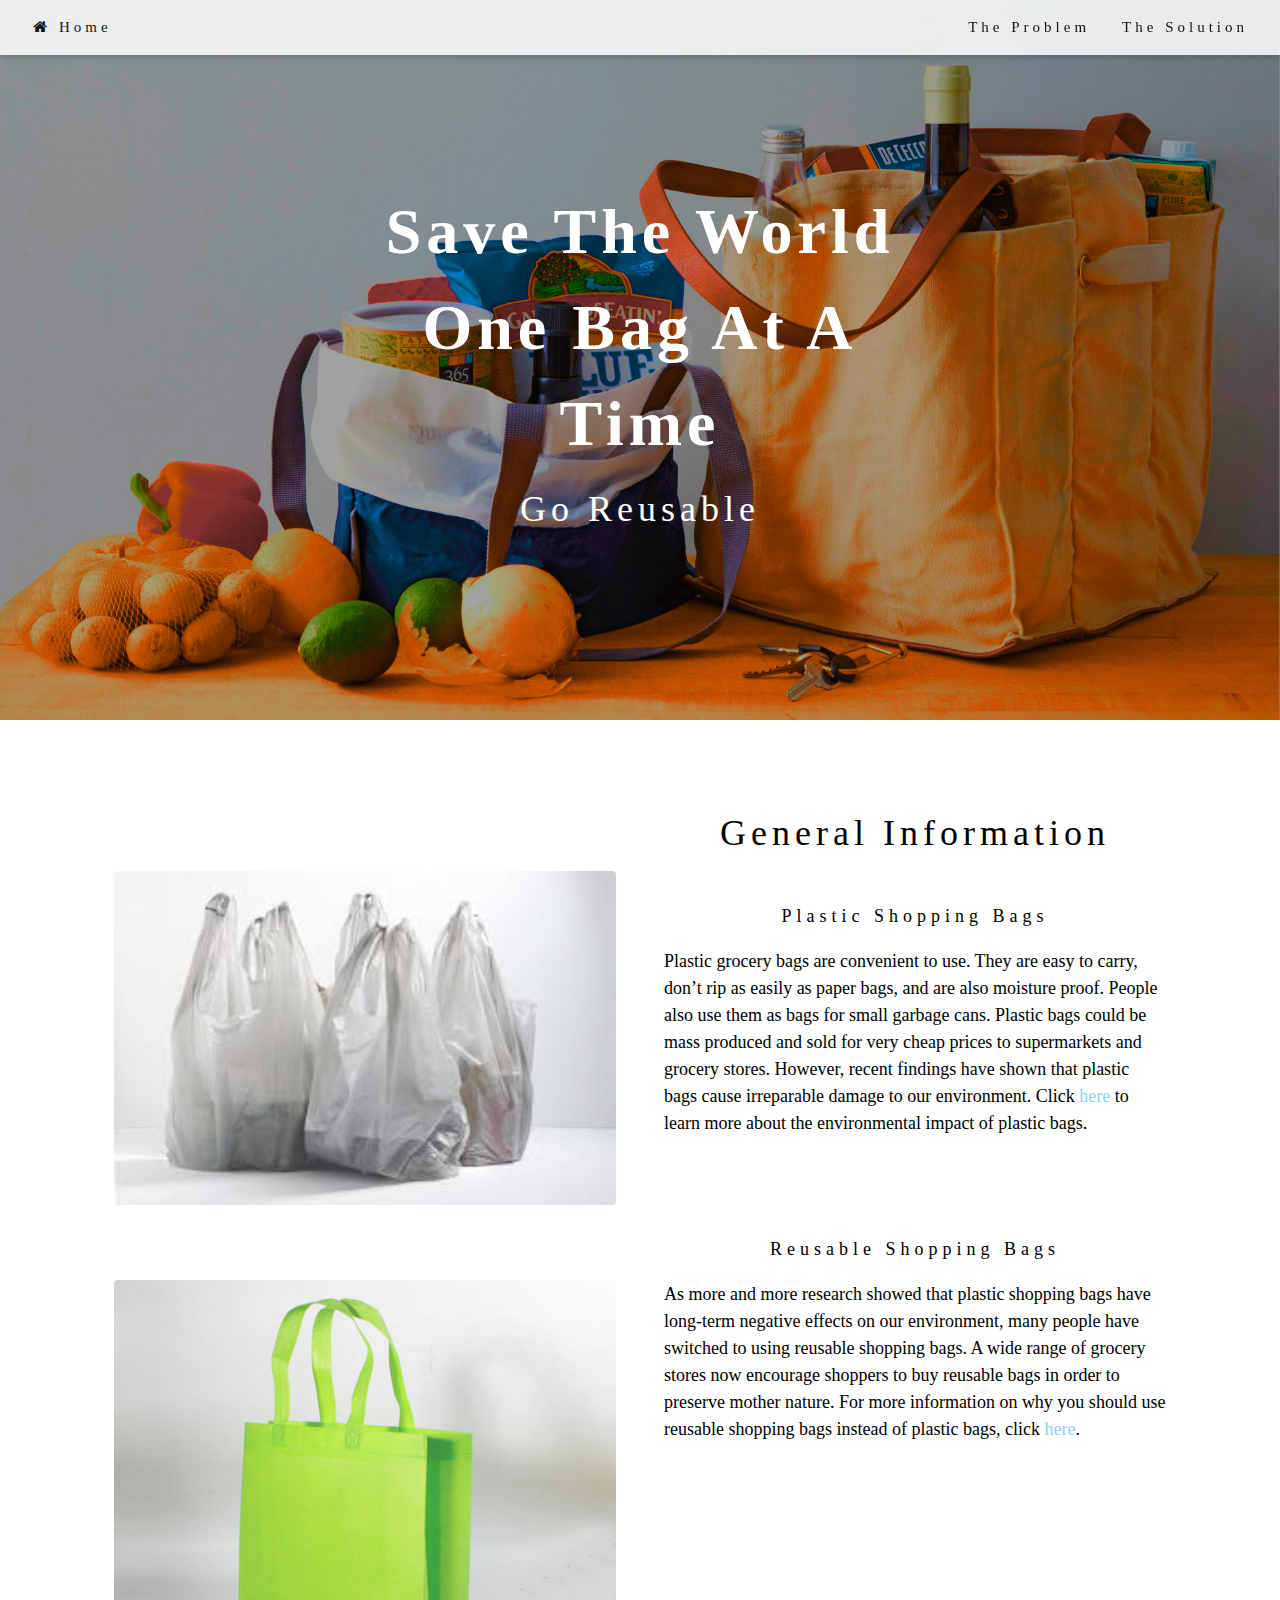
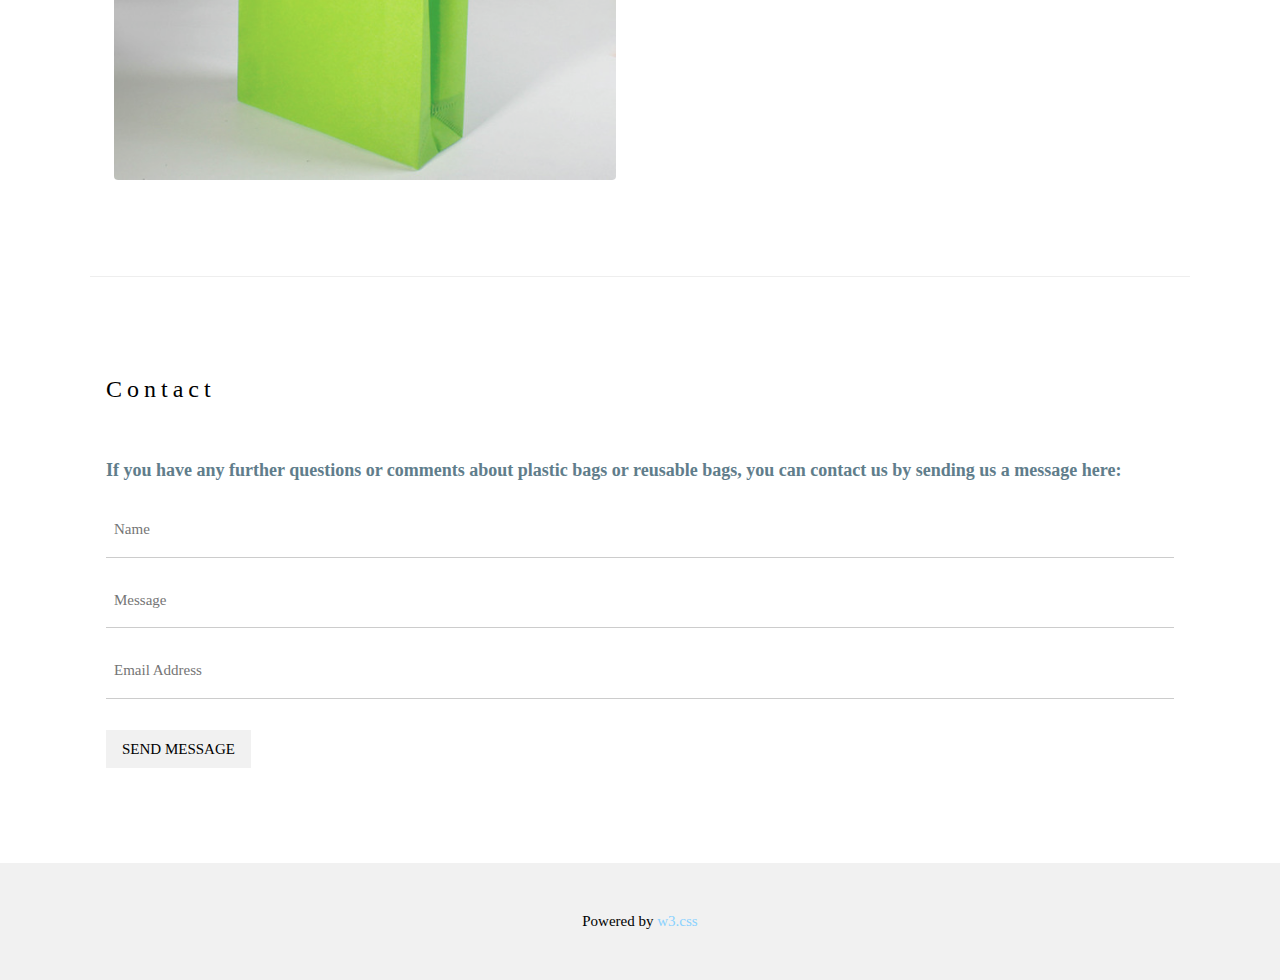
<file: index.html>
<!DOCTYPE html>
<html>
<title>Go Reusable</title>
<meta charset="UTF-8">
<meta name="viewport" content="width=device-width, initial-scale=1">
<link rel="stylesheet" href="https://www.w3schools.com/w3css/4/w3.css">
<link rel="stylesheet" href="css/style.css">
<link rel="stylesheet" href="https://cdnjs.cloudflare.com/ajax/libs/font-awesome/4.7.0/css/font-awesome.min.css">
<style>
body {font-family: "Times New Roman", Georgia, Serif;}
h1, h2, h3, h4, h5, h6 {
  font-family: "Playfair Display";
  letter-spacing: 5px;
}
</style>
<body>

<!-- Navbar (sit on top) -->
<div class="w3-top">
  <div class="w3-bar w3-white w3-padding w3-card style-opacity" style="letter-spacing:4px;">
    <a href="index.html" class="w3-bar-item w3-button"><i class="fa fa-fw fa-home"></i> Home</a>
    
    <!-- Right-sided navbar links. Hide them on small screens -->
    <div class="w3-right w3-hide-small">
      <a href="problem.html" class="w3-bar-item w3-button">The Problem</a>
      <a href="solution.html" class="w3-bar-item w3-button">The Solution</a>
    </div>
  </div>
</div>

<!-- Header -->
<header class="w3-display-container w3-content w3-wide" style="max-width:1600px;min-width:500px" id="home">
  <div class="darken"><img class="w3-image darken"  src="/img/ArtisticReusableBags.jpg" alt="Hamburger Catering" width="1600" height="800"></div>
  <div class="w3-display-middle w3-padding-large">
    <h1 class="w3-center w3-text-white w3-jumbo"><b>Save The World One Bag At A Time</b></h1> <h4 class="w3-center w3-text-white w3-xxlarge">Go Reusable</h4>
  </div>
</header>

<!-- Page content -->
<div class="w3-content" style="max-width:1100px">

  <!-- About Section -->
  <div class="w3-row w3-padding-64" id="about">
    <div class="w3-col m6 w3-padding-large w3-hide-small">
     <p><br><br></p>
     <img src="/img/3plastic-bags.jpg" class="w3-round w3-image w3-opacity-min" alt="Table Setting" width="600" height="750">
     <p><br><br></p>
     <img src="/img/green-reusable-bag.jpg" class="w3-round w3-image w3-opacity-min" alt="Table Setting" width="600" height="750">
    </div>

    <div class="w3-col m6 w3-padding-large">
      <h1 class="w3-center">General Information</h1><br>
      <h5 class="w3-center">Plastic Shopping Bags</h5>
      <p class="w3-large">Plastic grocery bags are convenient to use. They are easy to carry, don’t rip as easily as paper bags, and are also moisture proof. People also use them as bags for small garbage cans. Plastic bags could be mass produced and sold for very cheap prices to supermarkets and grocery stores. However, recent findings have shown that plastic bags cause irreparable damage to our environment. Click <a href="problem.html">here</a> to learn more about the environmental impact of plastic bags.</p>
      <h5 class="w3-center"><br><br><br>Reusable Shopping Bags</h5>
      <p class="w3-large">As more and more research showed that plastic shopping bags have long-term negative effects on our environment, many people have switched to using reusable shopping bags. A wide range of grocery stores now encourage shoppers to buy reusable bags in order to preserve mother nature. For more information on why you should use reusable shopping bags instead of plastic bags, click <a href="solution.html">here</a>.</p>
    </div>
  </div>
  
  <hr>
  
  <!-- Contact Section -->
  <div class="w3-container w3-padding-64" id="contact">
    <h3>Contact</h3><br>
    <p class="w3-text-blue-grey w3-large"><b>If you have any further questions or comments about plastic bags or reusable bags, you can contact us by sending us a message here: </b></p>
    <form action="/action_page.php" target="_blank">
      <p><input class="w3-input w3-padding-16" type="text" placeholder="Name" required name="Name"></p>
      <p><input class="w3-input w3-padding-16" type="text" placeholder="Message" required name="Message"></p>
      <p><input class="w3-input w3-padding-16" type="text" placeholder="Email Address" required name="Email Adress"></p>
      <p><button class="w3-button w3-light-grey w3-section" type="submit">SEND MESSAGE</button></p>
    </form>
  </div>
  
<!-- End page content -->
</div>

<!-- Footer -->
<footer class="w3-center w3-light-grey w3-padding-32">
  <p>Powered by <a href="https://www.w3schools.com/w3css/default.asp" title="W3.CSS" target="_blank" class="w3-hover-text-green">w3.css</a></p>
</footer>

</body>
</html>
</file>
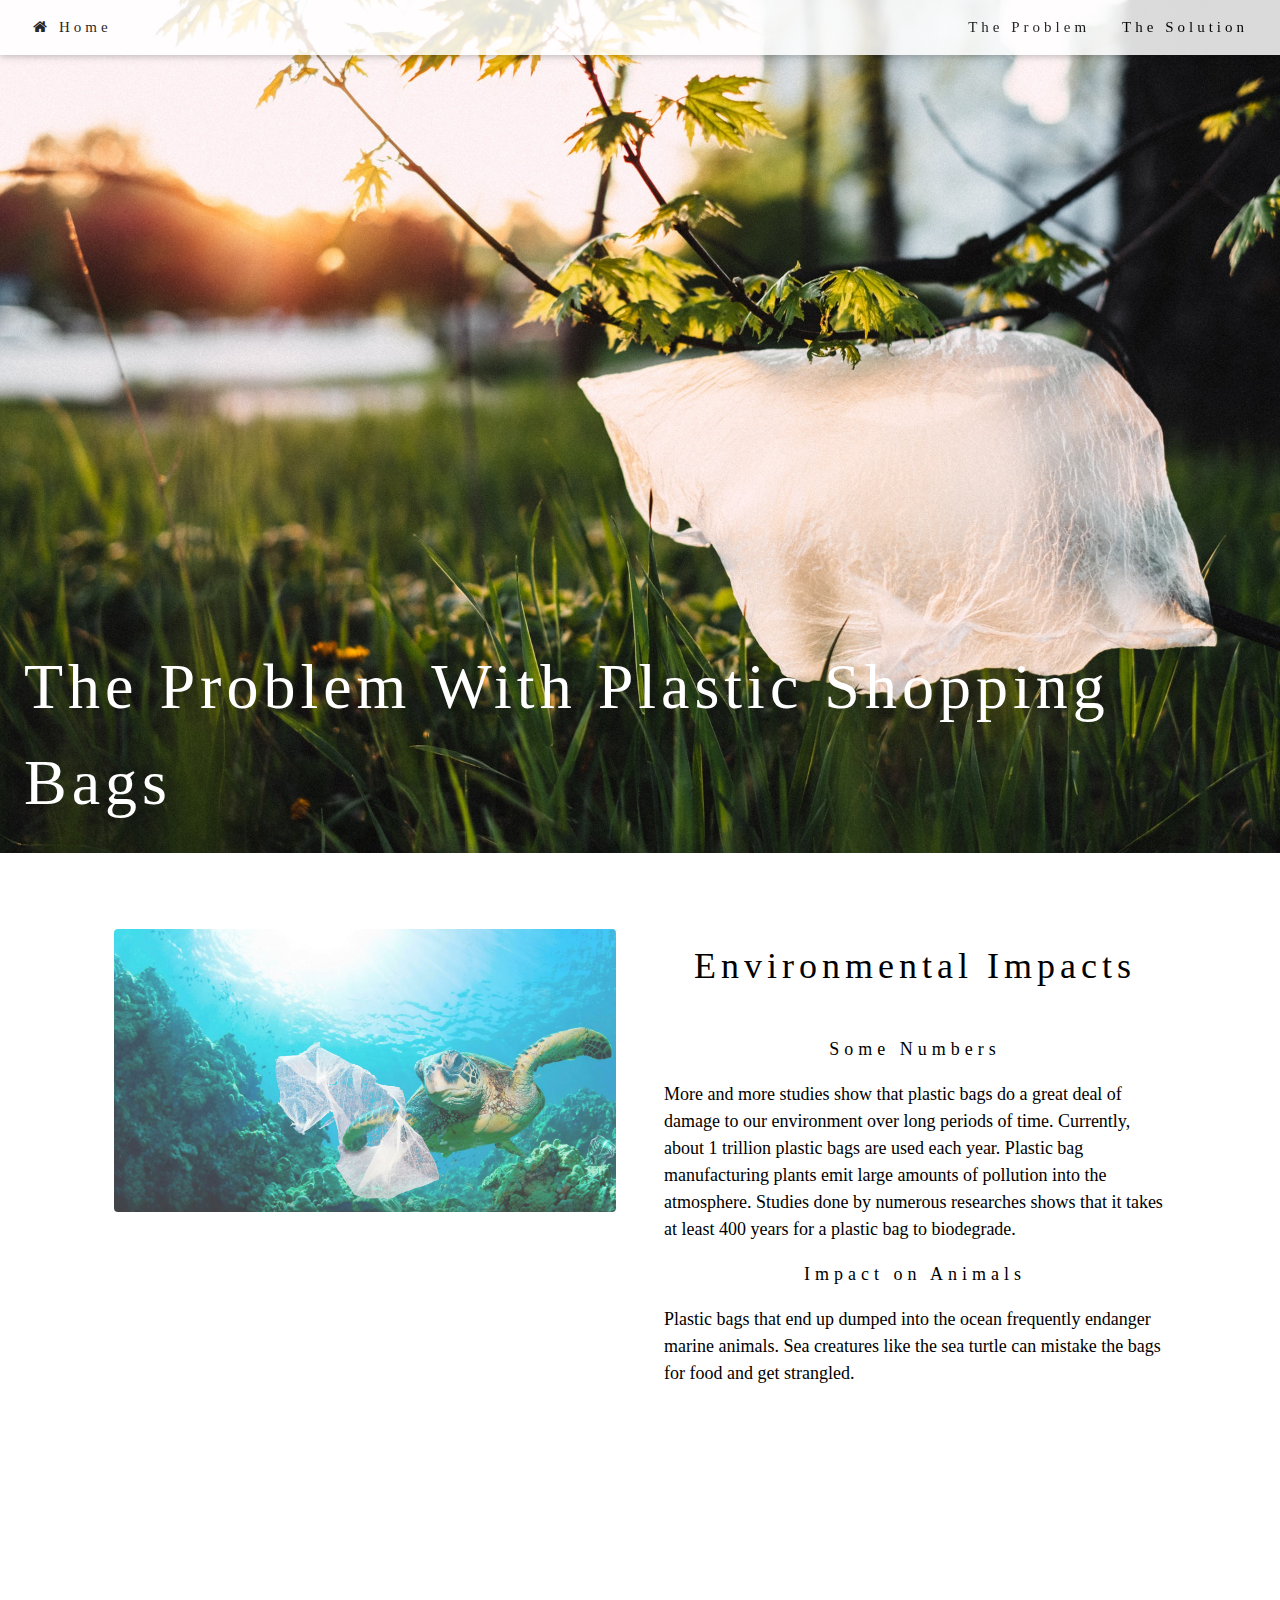
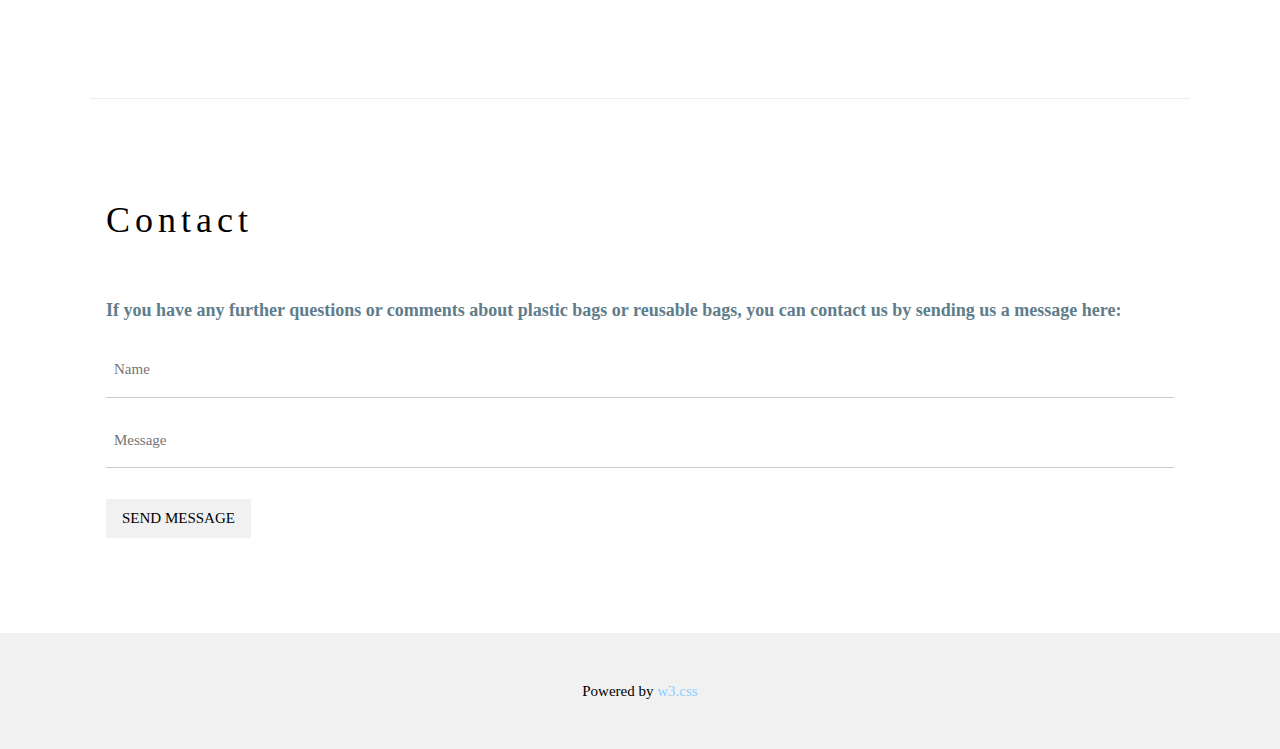
<file: problem.html>
<!DOCTYPE html>
<html>
<title>Go Reusable</title>
<meta charset="UTF-8">
<meta name="viewport" content="width=device-width, initial-scale=1">
<link rel="stylesheet" href="https://www.w3schools.com/w3css/4/w3.css">
<link rel="stylesheet" href="css/style.css">
<link rel="stylesheet" href="https://cdnjs.cloudflare.com/ajax/libs/font-awesome/4.7.0/css/font-awesome.min.css">
<style>
body {font-family: "Times New Roman", Georgia, Serif;}
h1, h2, h3, h4, h5, h6 {
  font-family: "Playfair Display";
  letter-spacing: 5px;
}
</style>
<body>

<!-- Navbar (sit on top) -->
<div class="w3-top">
  <div class="w3-bar w3-white w3-padding w3-card style-opacity" style="letter-spacing:4px;">
    <a href="index.html" class="w3-bar-item w3-button"><i class="fa fa-fw fa-home"></i> Home</a>
    <!-- Right-sided navbar links. Hide them on small screens -->
    <div class="w3-right w3-hide-small">
      <a href="problem.html" class="w3-bar-item w3-button">The Problem</a>
      <a href="solution.html" class="w3-bar-item w3-button">The Solution</a>
    </div>
  </div>
</div>

<!-- Header -->
<header class="w3-display-container w3-content w3-wide" style="max-width:1600px;min-width:500px" id="home">
  <img class="w3-image" src="/img/plastic-bag.jpg" alt="Hamburger Catering" width="1600" height="800">
  <div class="w3-display-bottomleft w3-padding-large w3-text-white">
    <h1 class="w3-jumbo">The Problem With Plastic Shopping Bags</h1>
  </div>
</header>

<!-- Page content -->
<div class="w3-content" style="max-width:1100px">

  <!-- About Section -->
  <div class="w3-row w3-padding-64" id="about">
    <div class="w3-col m6 w3-padding-large w3-hide-small">
     <img src="/img/seaturtle.jpg" class="w3-round w3-image w3-opacity-min" alt="Table Setting" width="600" height="750">
    <p><br><br></p>
     <iframe class="w3-col" width="560" height="315" src="https://www.youtube.com/embed/OyeBGqIrjwg" frameborder="0" allow="accelerometer; autoplay; encrypted-media; gyroscope; picture-in-picture" allowfullscreen></iframe>
    </div>

    <div class="w3-col m6 w3-padding-large">
      <h1 class="w3-center">Environmental Impacts</h1><br>
      <h5 class="w3-center">Some Numbers</h5>
      <p class="w3-large">More and more studies show that plastic bags do a great deal of damage to our environment over long periods of time. Currently, about 1 trillion plastic bags are used each year. Plastic bag manufacturing plants emit large amounts of pollution into the atmosphere. Studies done by numerous researches shows that it takes at least 400 years for a plastic bag to biodegrade.</p>
      <h5 class="w3-center">Impact on Animals</h5>
      <p class="w3-large">Plastic bags that end up dumped into the ocean frequently endanger marine animals. Sea creatures like the sea turtle can mistake the bags for food and get strangled.</p>
    </div>
  </div>
  
  <hr>
  
  
  <!-- Contact Section -->
  <div class="w3-container w3-padding-64" id="contact">
    <h1>Contact</h1><br>
    <p class="w3-text-blue-grey w3-large"><b>If you have any further questions or comments about plastic bags or reusable bags, you can contact us by sending us a message here: </b></p>
    <form action="/action_page.php" target="_blank">
      <p><input class="w3-input w3-padding-16" type="text" placeholder="Name" required name="Name"></p>
      <p><input class="w3-input w3-padding-16" type="text" placeholder="Message" required name="Message"></p>
      <p><button class="w3-button w3-light-grey w3-section" type="submit">SEND MESSAGE</button></p>
    </form>
  </div>
  
<!-- End page content -->
</div>

<!-- Footer -->
<footer class="w3-center w3-light-grey w3-padding-32">
  <p>Powered by <a href="https://www.w3schools.com/w3css/default.asp" title="W3.CSS" target="_blank" class="w3-hover-text-green">w3.css</a></p>
</footer>

</body>
</html>
</file>
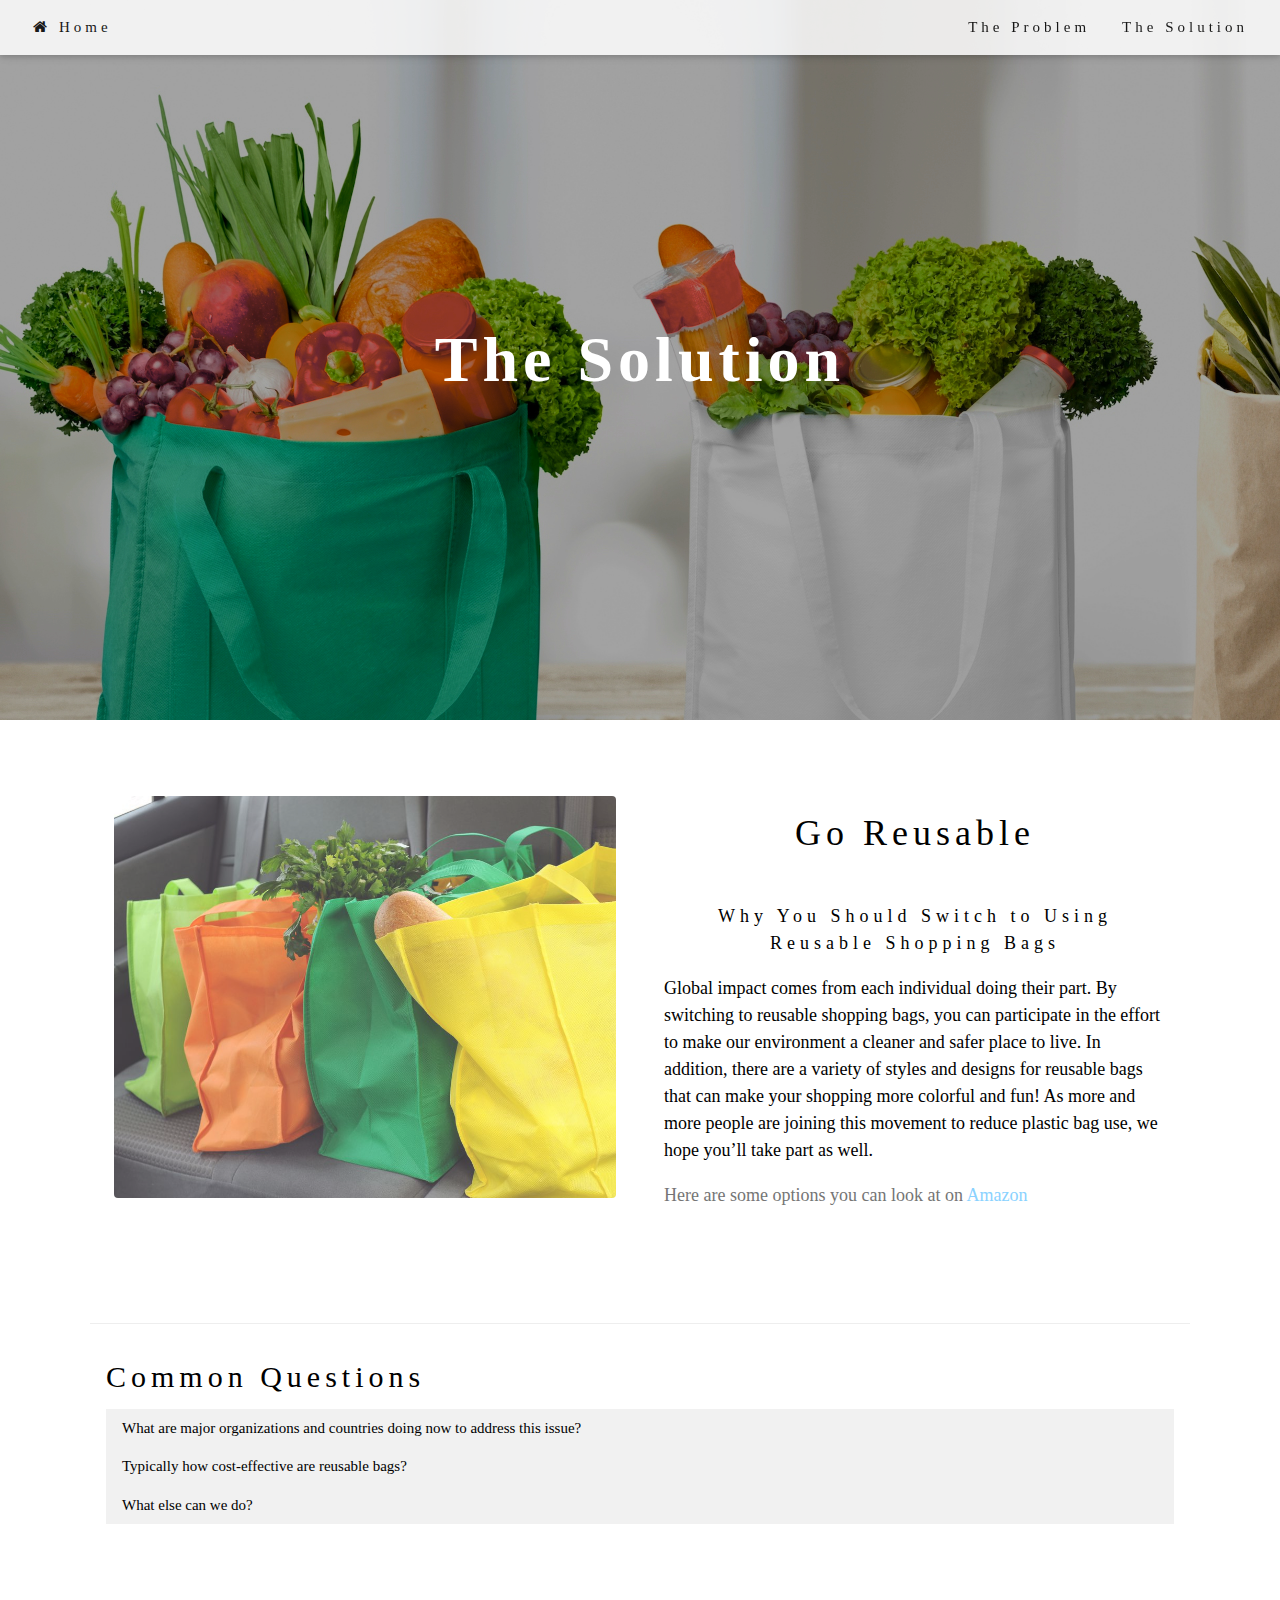
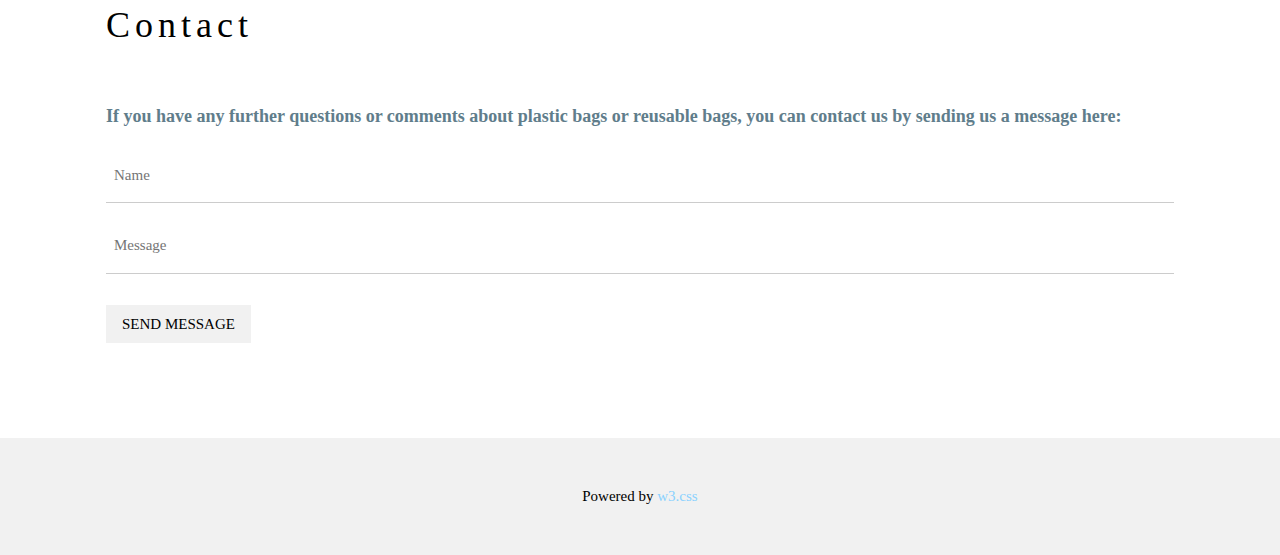
<file: solution.html>
<!DOCTYPE html>
<html>
<title>Go Reusable</title>
<meta charset="UTF-8">
<meta name="viewport" content="width=device-width, initial-scale=1">
<link rel="stylesheet" href="https://www.w3schools.com/w3css/4/w3.css">
<link rel="stylesheet" href="css/style.css">
<link rel="stylesheet" href="https://cdnjs.cloudflare.com/ajax/libs/font-awesome/4.7.0/css/font-awesome.min.css">
<style>
body {font-family: "Times New Roman", Georgia, Serif;}
h1, h2, h3, h4, h5, h6 {
  font-family: "Playfair Display";
  letter-spacing: 5px;
}
</style>
<body>

<!-- Navbar (sit on top) -->
<div class="w3-top">
  <div class="w3-bar w3-white w3-padding w3-card style-opacity" style="letter-spacing:4px;">
    <a href="index.html" class="w3-bar-item w3-button"><i class="fa fa-fw fa-home"></i> Home</a>
    <!-- Right-sided navbar links. Hide them on small screens -->
    <div class="w3-right w3-hide-small">
      <a href="problem.html" class="w3-bar-item w3-button">The Problem</a>
      <a href="solution.html" class="w3-bar-item w3-button">The Solution</a>
    </div>
  </div>
</div>

<!-- Header -->
<header class="w3-display-container w3-content w3-wide" style="max-width:1600px;min-width:500px" id="home">
  <div class="darken"><img class="w3-image darken2"  src="/img/reusablebag1.jpg" alt="Hamburger Catering" width="1600" height="800"></div>
  <div class="w3-display-middle w3-padding-large">
    <h1 class="w3-center w3-text-white w3-jumbo"><b>The Solution</b></h1>
  </div>
</header>

<!-- Page content -->
<div class="w3-content" style="max-width:1100px">

  <!-- About Section -->
  <div class="w3-row w3-padding-64" id="about">
    <div class="w3-col m6 w3-padding-large w3-hide-small">
     <img src="/img/colorful-reusable-bags.jpg" class="w3-round w3-image w3-opacity-min" alt="Table Setting" width="600" height="750">
    </div>

    <div class="w3-col m6 w3-padding-large">
      <h1 class="w3-center">Go Reusable</h1><br>
      <h5 class="w3-center">Why You Should Switch to Using Reusable Shopping Bags</h5>
      <p class="w3-large">Global impact comes from each individual doing their part. By switching to reusable shopping bags, you can participate in the effort to make our environment a cleaner and safer place to live. In addition, there are a variety of styles and designs for reusable bags that can make your shopping more colorful and fun! As more and more people are joining this movement to reduce plastic bag use, we hope you’ll take part as well.</p>
      <p class="w3-large w3-text-grey w3-hide-medium">Here are some options you can look at on <a href="https://www.amazon.com/s?k=reusable+grocery+bags&crid=2O4SJ3N6MH6NR&sprefix=reusable+%2Cundefined%2C149&ref=nb_sb_ss_i_3_9" target="_blank">Amazon</a></p>
    </div>
  </div>
  
  <hr>
  
<!-- About Container -->
<div class="w3-container">

<h2>Common Questions</h2>
  
<button onclick="xfunction('Demo1')" class="w3-btn w3-block w3-light-gray w3-left-align">What are major organizations and countries doing now to address this issue?</button>
<div id="Demo1" class="w3-container w3-hide">
  <p>Some countries are banning the use of plastic bags. Some stores are also imposing an extra charge for plastic bags. Other countries are taking smaller steps and are enacting rules to reduce plastic bag usage. For example, Ireland issues a tax fee for every plastic bag bought. Large supermarkets are replacing plastic bags with paper bags.</p>
</div>

<button onclick="xfunction('Demo2')" class="w3-btn w3-block w3-light-gray w3-left-align">Typically how cost-effective are reusable bags?</button>
<div id="Demo2" class="w3-container w3-hide">
  <p>While plastic bags are cheaper for a one time use, they become quite expensive if they are bought every time you go shopping. Reusable bags if they are used multiple times pay for themselves because you don’t have to buy new bags every time you go shopping. </p>
</div>
    

<button onclick="xfunction('Demo3')" class="w3-btn w3-block w3-light-gray w3-left-align">What else can we do?</button>
<div id="Demo3" class="w3-container w3-hide">
    <p>Reduce on your overall plastic usage, recycle your plastics, and if you still don’t feel like you’re helping the environment enough then donate to some non-profit charity. We recommend <a href="https://www.mcsuk.org/donate" target="_blank">Marine Conservation Society</a> and <a href="https://engage.us.greenpeace.org/onlineactions/BoeXh-fe4UCwP0Ey1CCK0w2" target="_blank">Greenpeace</a></p>
</div>

    
</div>

  <!-- Contact Section -->
  <div class="w3-container w3-padding-64" id="contact">
    <h1>Contact</h1><br>
    <p class="w3-text-blue-grey w3-large"><b>If you have any further questions or comments about plastic bags or reusable bags, you can contact us by sending us a message here: </b></p>
    <form action="/action_page.php" target="_blank">
      <p><input class="w3-input w3-padding-16" type="text" placeholder="Name" required name="Name"></p>
      <p><input class="w3-input w3-padding-16" type="text" placeholder="Message" required name="Message"></p>
      <p><button class="w3-button w3-light-grey w3-section" type="submit">SEND MESSAGE</button></p>
    </form>
  </div>
  
<!-- End page content -->
</div>

<!-- Footer -->
<footer class="w3-center w3-light-grey w3-padding-32">
  <p>Powered by <a href="https://www.w3schools.com/w3css/default.asp" title="W3.CSS" target="_blank" class="w3-hover-text-green">w3.css</a></p>
</footer>
<script src="js/accordian.js"></script>
</body>
</html>
</file>
<file: css/style.css>
a {
    color: #8ad2ff;
    background-color: clear;
    text-decoration: none;
}

a:hover {
    text-decoration: underline;
}

.darken {
  filter: /*sepia(0%)*/ saturate(200%) brightness(80%) hue-rotate(180deg);
}

.darken2 {
  filter: /*sepia(0%)*/ saturate(60%) brightness(80%) hue-rotate(180deg);
}

.style-opacity {
    opacity: 85%
}
</file>
